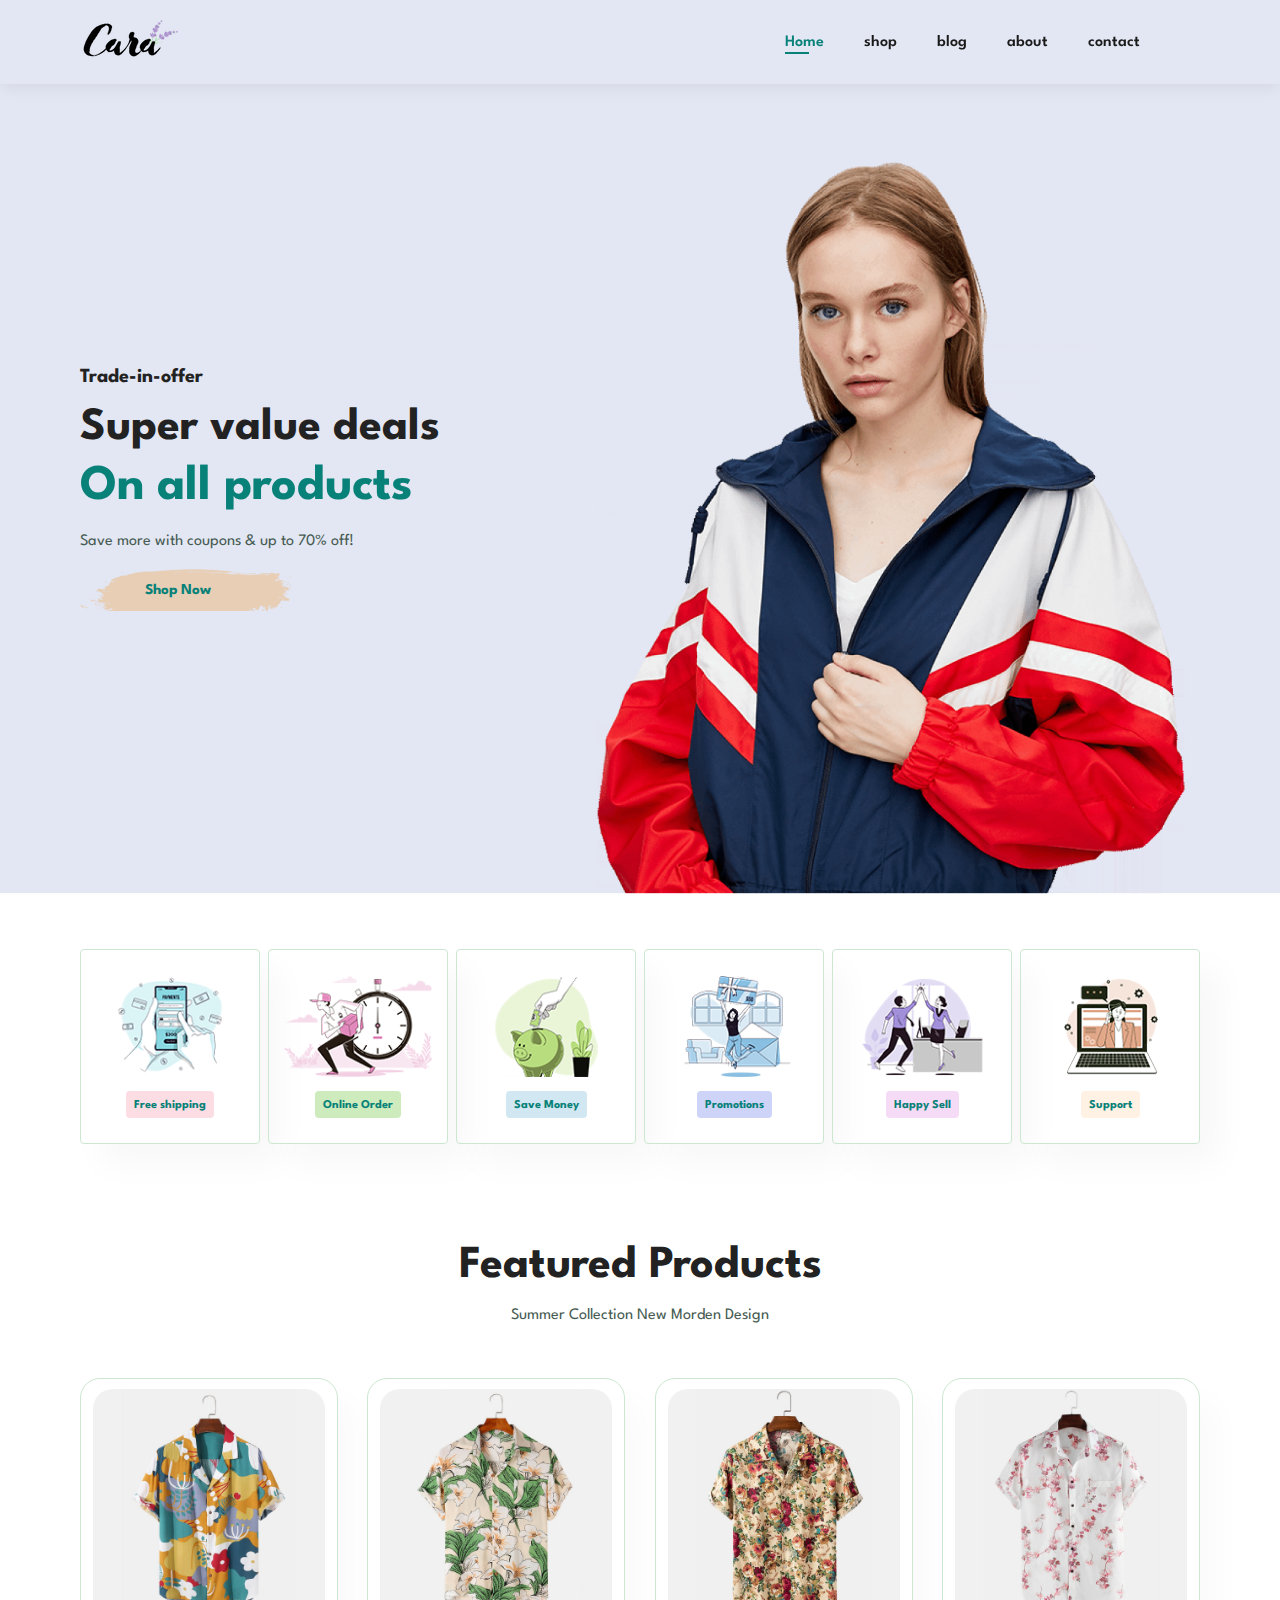
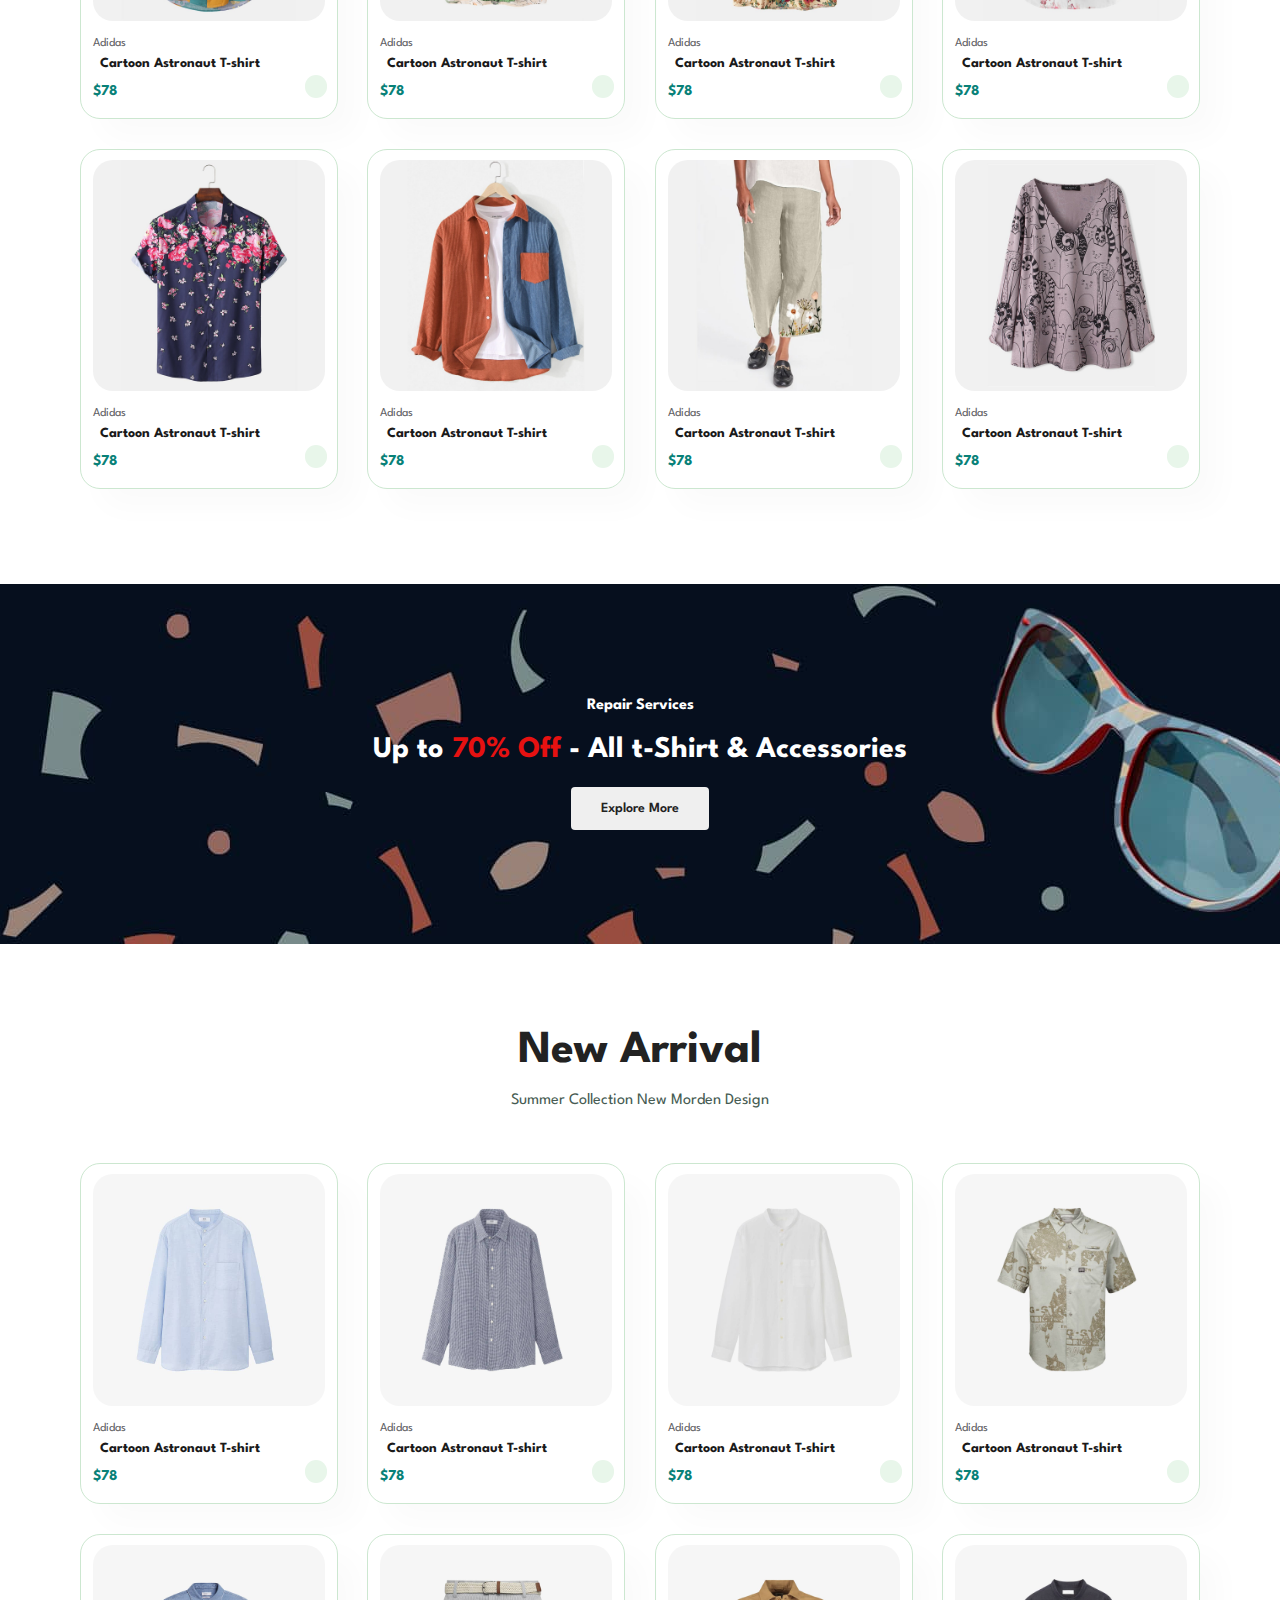
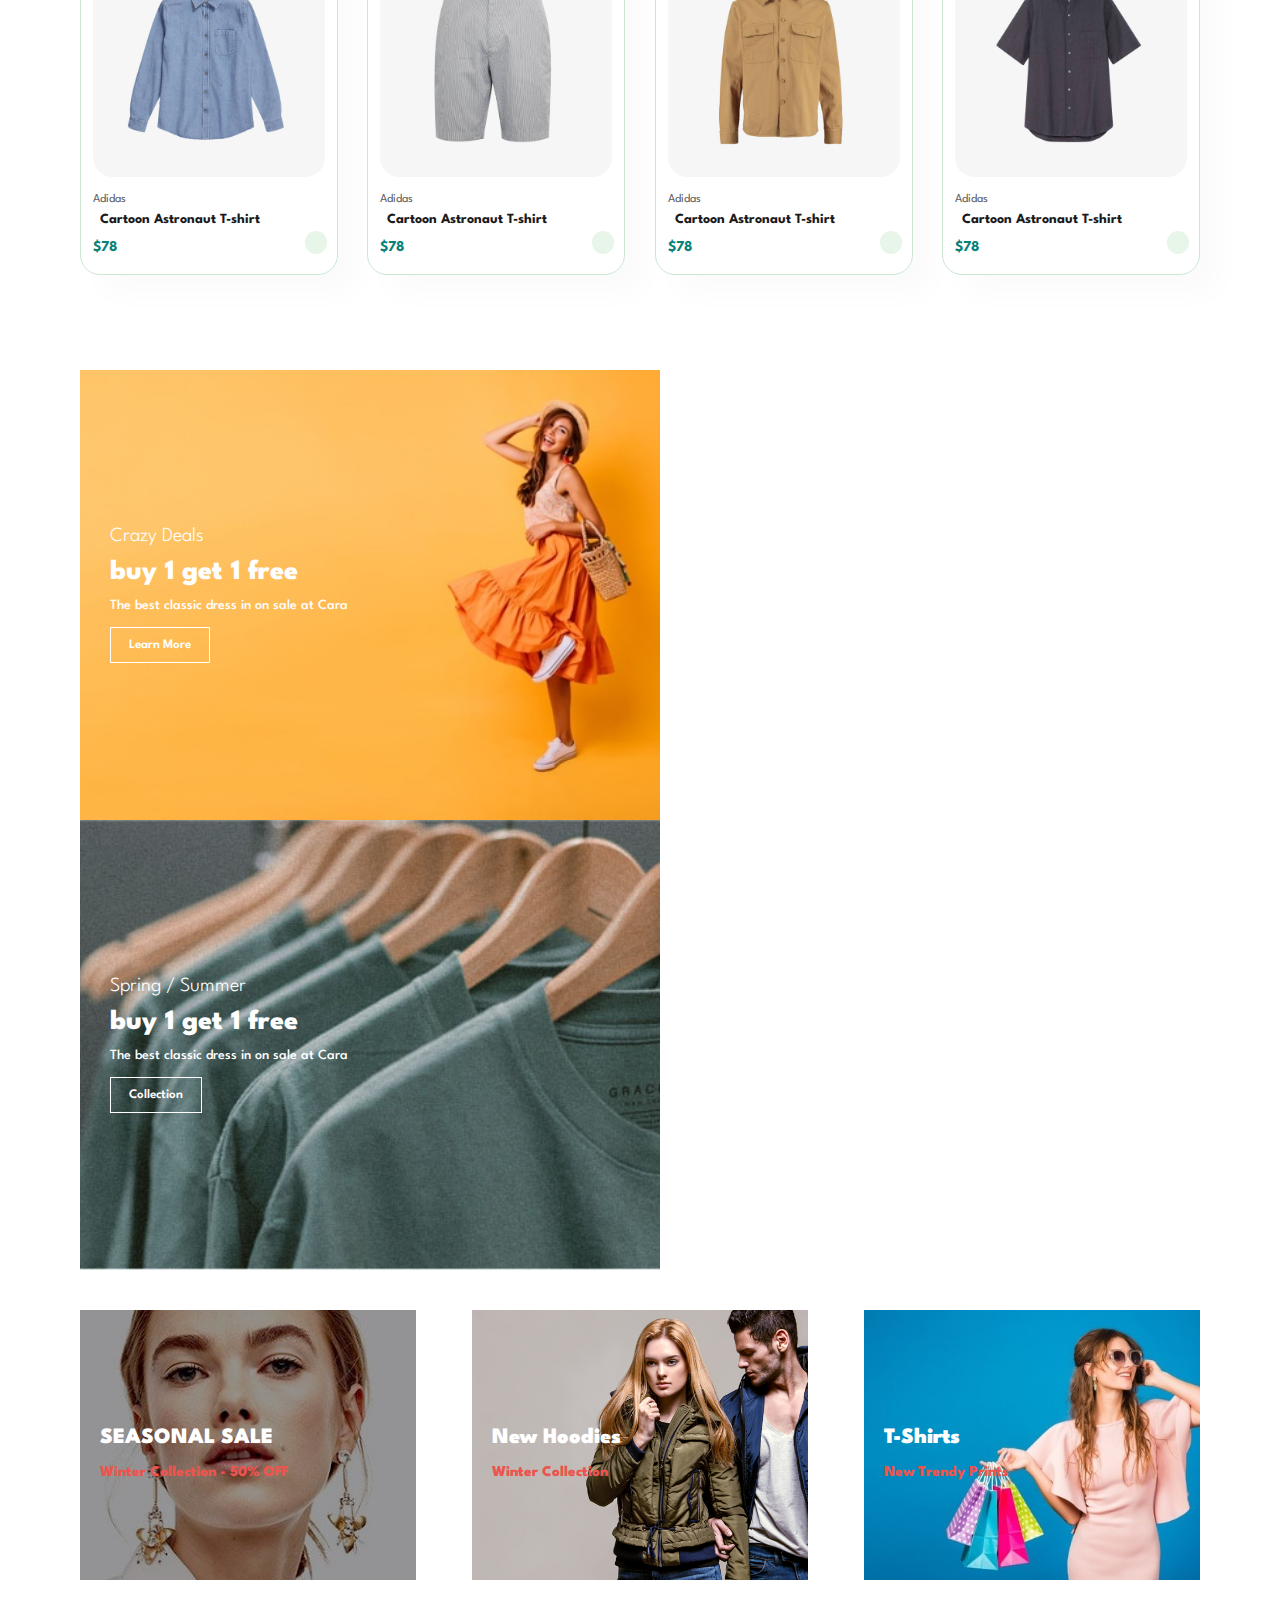
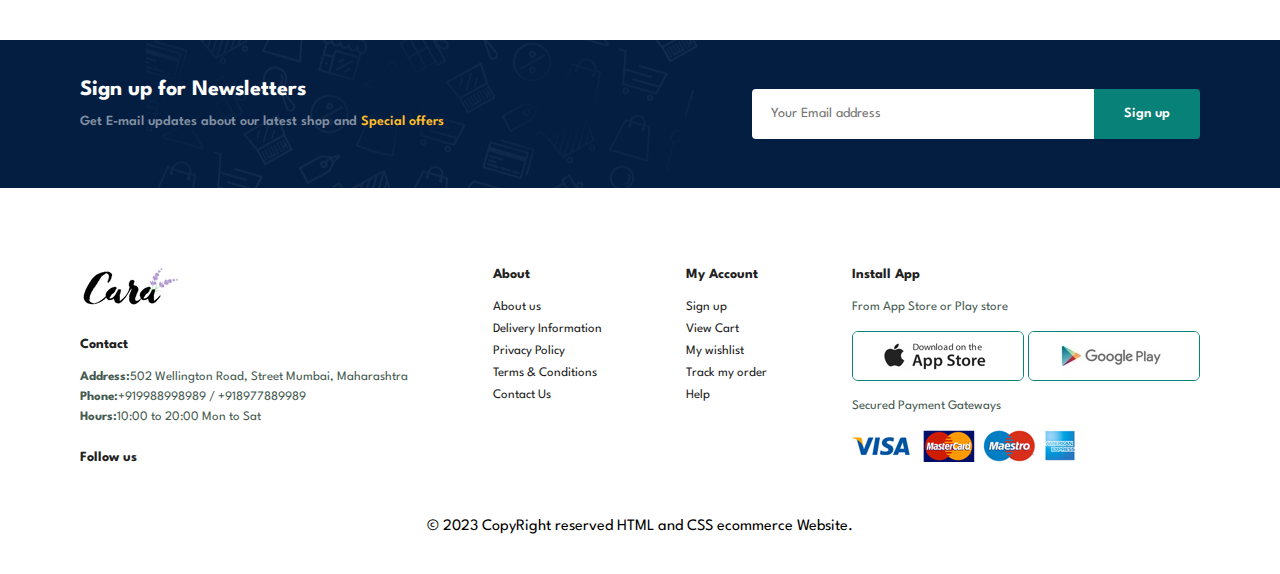
<file: ecommerce with html and CSS/index.html>
<!DOCTYPE html>
<html lang="en">
  <head>
    <meta charset="UTF-8" />
    <meta http-equiv="X-UA-Compatible" content="IE=edge" />
    <meta name="viewport" content="width=device-width, initial-scale=1.0" />
    <title>Ecommerce</title>
    <link rel="stylesheet" href="style.css" />
    <link rel="stylesheet" href="https://cdnjs.cloudflare.com/ajax/libs/font-awesome/6.3.0/css/all.min.css" integrity="sha512-SzlrxWUlpfuzQ+pcUCosxcglQRNAq/DZjVsC0lE40xsADsfeQoEypE+enwcOiGjk/bSuGGKHEyjSoQ1zVisanQ==" crossorigin="anonymous" referrerpolicy="no-referrer" />

  </head>

  <style>
    
    

   
  </style>

  <body>
    <section id="header">
      <a href="#">
        <img
          src="img/logo.png"
          class="logo"
          alt=""
        />
      </a>

      <div>
        <ul class="navbar">
          <li><a class="active" href="index.html">Home</a></li>
          <li><a href="shop.html">shop</a></li>
          <li><a href="blog.html">blog</a></li>
          <li><a href="about.html">about</a></li>
          <li><a href="contact.html">contact</a></li>
          <li>
            <i id="lg-bag" class="fa-solid fa-bag-shopping"></i>
          </li>
          <a href="#" id="close"><i class="fa-solid fa-xmark"></i></a>
        </ul>
      </div>

      <div id="mobile">
          <i class="fa-solid fa-bag-shopping"></i>
          <i id="bar" class="fa-solid fa-bars"></i>
      </div>
    </section>

   

        <section id="hero">
            <h4>Trade-in-offer</h4>
            <h2>Super value deals</h2>
            <h1>On all products</h1>
            <p>Save more with coupons & up to 70% off!</p>
            <button id="focus-in-contract-bck">Shop Now</button>
        </section>
   


        <section id="feature" class="section-p1">

            <div class="fe-box">
                <img src="img/features/f1.png" alt="">
                <h6>Free shipping</h6>
            </div>


            <div class="fe-box">
                <img src="img/features/f2.png" alt="">
                <h6>Online Order</h6>
            </div>


            <div class="fe-box">
                <img src="img/features/f3.png" alt="">
                <h6>Save Money</h6>
            </div>


            <div class="fe-box">
                <img src="img/features/f4.png" alt="">
                <h6>Promotions</h6>
            </div>


            <div class="fe-box">
                <img src="img/features/f5.png" alt="">
                <h6>Happy Sell</h6>
            </div>

            <div class="fe-box">
                <img src="img/features/f6.png" alt="">
                <h6>Support</h6>
            </div>

          
        </section>

        <section id="product1" class="section-p1">
            <h2>Featured Products</h2>
            <p>Summer Collection New Morden Design</p>
            <div class="pro-container">
                <div class="pro">
                    <img src="img/products/f1.jpg" alt="">
                    <div class="des">
                        <span>Adidas</span>
                        <h5>Cartoon Astronaut T-shirt</h5>
                        <div class="star">
                            <i class="fas fa-star"></i>
                            <i class="fas fa-star"></i>
                            <i class="fas fa-star"></i>
                            <i class="fas fa-star"></i>
                            <i class="fas fa-star"></i>
                        </div>
        
                        <h4>$78</h4>
                        
                    </div>
                    <a href="#" id="cart"> <i class="fa-solid fa-cart-shopping"></i></a>
                </div>

                <div class="pro">
                    <img src="img/products/f2.jpg" alt="">
                    <div class="des">
                        <span>Adidas</span>
                        <h5>Cartoon Astronaut T-shirt</h5>
                        <div class="star">
                            <i class="fas fa-star"></i>
                            <i class="fas fa-star"></i>
                            <i class="fas fa-star"></i>
                            <i class="fas fa-star"></i>
                            <i class="fas fa-star"></i>
                        </div>
        
                        <h4>$78</h4>
                        
                    </div>
                    <a href="#" id="cart"> <i class="fa-solid fa-cart-shopping"></i></a>
                </div>
                <div class="pro">
                    <img src="img/products/f3.jpg" alt="">
                    <div class="des">
                        <span>Adidas</span>
                        <h5>Cartoon Astronaut T-shirt</h5>
                        <div class="star">
                            <i class="fas fa-star"></i>
                            <i class="fas fa-star"></i>
                            <i class="fas fa-star"></i>
                            <i class="fas fa-star"></i>
                            <i class="fas fa-star"></i>
                        </div>
        
                        <h4>$78</h4>
                        
                    </div>
                    <a href="#" id="cart"> <i class="fa-solid fa-cart-shopping"></i></a>
                </div>
                <div class="pro">
                    <img src="img/products/f4.jpg" alt="">
                    <div class="des">
                        <span>Adidas</span>
                        <h5>Cartoon Astronaut T-shirt</h5>
                        <div class="star">
                            <i class="fas fa-star"></i>
                            <i class="fas fa-star"></i>
                            <i class="fas fa-star"></i>
                            <i class="fas fa-star"></i>
                            <i class="fas fa-star"></i>
                        </div>
        
                        <h4>$78</h4>
                        
                    </div>
                    <a href="#" id="cart"> <i class="fa-solid fa-cart-shopping"></i></a>
                </div>
                <div class="pro">
                    <img src="img/products/f5.jpg" alt="">
                    <div class="des">
                        <span>Adidas</span>
                        <h5>Cartoon Astronaut T-shirt</h5>
                        <div class="star">
                            <i class="fas fa-star"></i>
                            <i class="fas fa-star"></i>
                            <i class="fas fa-star"></i>
                            <i class="fas fa-star"></i>
                            <i class="fas fa-star"></i>
                        </div>
        
                        <h4>$78</h4>
                        
                    </div>
                    <a href="#" id="cart"> <i class="fa-solid fa-cart-shopping"></i></a>
                </div>
                <div class="pro">
                    <img src="img/products/f6.jpg" alt="">
                    <div class="des">
                        <span>Adidas</span>
                        <h5>Cartoon Astronaut T-shirt</h5>
                        <div class="star">
                            <i class="fas fa-star"></i>
                            <i class="fas fa-star"></i>
                            <i class="fas fa-star"></i>
                            <i class="fas fa-star"></i>
                            <i class="fas fa-star"></i>
                        </div>
        
                        <h4>$78</h4>
                        
                    </div>
                    <a href="#" id="cart"> <i class="fa-solid fa-cart-shopping"></i></a>
                </div>
                <div class="pro">
                    <img src="img/products/f7.jpg" alt="">
                    <div class="des">
                        <span>Adidas</span>
                        <h5>Cartoon Astronaut T-shirt</h5>
                        <div class="star">
                            <i class="fas fa-star"></i>
                            <i class="fas fa-star"></i>
                            <i class="fas fa-star"></i>
                            <i class="fas fa-star"></i>
                            <i class="fas fa-star"></i>
                        </div>
        
                        <h4>$78</h4>
                        
                    </div>
                    <a href="#" id="cart"> <i class="fa-solid fa-cart-shopping"></i></a>
                </div>
                <div class="pro">
                    <img src="img/products/f8.jpg" alt="">
                    <div class="des">
                        <span>Adidas</span>
                        <h5>Cartoon Astronaut T-shirt</h5>
                        <div class="star">
                            <i class="fas fa-star"></i>
                            <i class="fas fa-star"></i>
                            <i class="fas fa-star"></i>
                            <i class="fas fa-star"></i>
                            <i class="fas fa-star"></i>
                        </div>
        
                        <h4>$78</h4>
                        
                    </div>
                    <a href="#" id="cart"> <i class="fa-solid fa-cart-shopping"></i></a>
                </div>
               
            </div>

        </section>


        <section id="banner" class="section-m1 ">
            <h4>Repair Services</h4>
            <h2>Up to <span>70% Off</span> - All t-Shirt & Accessories</h2>
            <button class="normal">Explore More</button>
        </section>





        <section id="product1" class="section-p1">
            <h2>New Arrival</h2>
            <p>Summer Collection New Morden Design</p>
            <div class="pro-container">
                <div class="pro">
                    <img src="img/products/n1.jpg" alt="">
                    <div class="des">
                        <span>Adidas</span>
                        <h5>Cartoon Astronaut T-shirt</h5>
                        <div class="star">
                            <i class="fas fa-star"></i>
                            <i class="fas fa-star"></i>
                            <i class="fas fa-star"></i>
                            <i class="fas fa-star"></i>
                            <i class="fas fa-star"></i>
                        </div>
        
                        <h4>$78</h4>
                        
                    </div>
                    <a href="#" id="cart"> <i class="fa-solid fa-cart-shopping"></i></a>
                </div>

                <div class="pro">
                    <img src="img/products/n2.jpg" alt="">
                    <div class="des">
                        <span>Adidas</span>
                        <h5>Cartoon Astronaut T-shirt</h5>
                        <div class="star">
                            <i class="fas fa-star"></i>
                            <i class="fas fa-star"></i>
                            <i class="fas fa-star"></i>
                            <i class="fas fa-star"></i>
                            <i class="fas fa-star"></i>
                        </div>
        
                        <h4>$78</h4>
                        
                    </div>
                    <a href="#" id="cart"> <i class="fa-solid fa-cart-shopping"></i></a>
                </div>
                <div class="pro">
                    <img src="img/products/n3.jpg" alt="">
                    <div class="des">
                        <span>Adidas</span>
                        <h5>Cartoon Astronaut T-shirt</h5>
                        <div class="star">
                            <i class="fas fa-star"></i>
                            <i class="fas fa-star"></i>
                            <i class="fas fa-star"></i>
                            <i class="fas fa-star"></i>
                            <i class="fas fa-star"></i>
                        </div>
        
                        <h4>$78</h4>
                        
                    </div>
                    <a href="#" id="cart"> <i class="fa-solid fa-cart-shopping"></i></a>
                </div>
                <div class="pro">
                    <img src="img/products/n4.jpg" alt="">
                    <div class="des">
                        <span>Adidas</span>
                        <h5>Cartoon Astronaut T-shirt</h5>
                        <div class="star">
                            <i class="fas fa-star"></i>
                            <i class="fas fa-star"></i>
                            <i class="fas fa-star"></i>
                            <i class="fas fa-star"></i>
                            <i class="fas fa-star"></i>
                        </div>
        
                        <h4>$78</h4>
                        
                    </div>
                    <a href="#" id="cart"> <i class="fa-solid fa-cart-shopping"></i></a>
                </div>
                <div class="pro">
                    <img src="img/products/n5.jpg" alt="">
                    <div class="des">
                        <span>Adidas</span>
                        <h5>Cartoon Astronaut T-shirt</h5>
                        <div class="star">
                            <i class="fas fa-star"></i>
                            <i class="fas fa-star"></i>
                            <i class="fas fa-star"></i>
                            <i class="fas fa-star"></i>
                            <i class="fas fa-star"></i>
                        </div>
        
                        <h4>$78</h4>
                        
                    </div>
                    <a href="#" id="cart"> <i class="fa-solid fa-cart-shopping"></i></a>
                </div>
                <div class="pro">
                    <img src="img/products/n6.jpg" alt="">
                    <div class="des">
                        <span>Adidas</span>
                        <h5>Cartoon Astronaut T-shirt</h5>
                        <div class="star">
                            <i class="fas fa-star"></i>
                            <i class="fas fa-star"></i>
                            <i class="fas fa-star"></i>
                            <i class="fas fa-star"></i>
                            <i class="fas fa-star"></i>
                        </div>
        
                        <h4>$78</h4>
                        
                    </div>
                    <a href="#" id="cart"> <i class="fa-solid fa-cart-shopping"></i></a>
                </div>
                <div class="pro">
                    <img src="img/products/n7.jpg" alt="">
                    <div class="des">
                        <span>Adidas</span>
                        <h5>Cartoon Astronaut T-shirt</h5>
                        <div class="star">
                            <i class="fas fa-star"></i>
                            <i class="fas fa-star"></i>
                            <i class="fas fa-star"></i>
                            <i class="fas fa-star"></i>
                            <i class="fas fa-star"></i>
                        </div>
        
                        <h4>$78</h4>
                        
                    </div>
                    <a href="#" id="cart"> <i class="fa-solid fa-cart-shopping"></i></a>
                </div>
                <div class="pro">
                    <img src="img/products/n8.jpg" alt="">
                    <div class="des">
                        <span>Adidas</span>
                        <h5>Cartoon Astronaut T-shirt</h5>
                        <div class="star">
                            <i class="fas fa-star"></i>
                            <i class="fas fa-star"></i>
                            <i class="fas fa-star"></i>
                            <i class="fas fa-star"></i>
                            <i class="fas fa-star"></i>
                        </div>
        
                        <h4>$78</h4>
                        
                    </div>
                    <a href="#" id="cart"> <i class="fa-solid fa-cart-shopping"></i></a>
                </div>
               
            </div>

        </section>



        <section id="sm-banner" class="section-p1">
                    <div class="banner-box">
                        <h4>Crazy Deals</h4>
                        <h2>buy 1 get 1 free</h2>
                        <span>The best classic dress in on sale at Cara</span>
                        <button  class="white">Learn More</button>
                        



                    </div>

                    <div class="banner-box banner-box2">
                        <h4>Spring / Summer</h4>
                        <h2>buy 1 get 1 free</h2>
                        <span>The best classic dress in on sale at Cara</span>
                        <button class="white">Collection</button>
                        


                        
                    </div>
        </section>




        <section id="banner3">
            <div class="banner-box">
               
                <h2>SEASONAL SALE</h2>
                <h3>Winter Collection - 50% OFF</h3>

            </div>

            <div class="banner-box banner-box2">
               
                    <h2>New Hoodies</h2>
                    <h3>Winter Collection</h3>
    
            </div>


            <div class="banner-box banner-box3">
               
                        <h2>T-Shirts</h2>
                        <h3>New Trendy Prints</h3>
        
            </div>


               
        </section>


 
        <section id="newsletter" class="section-p1 section-m1">
            <div class="newstext">
                <h4>Sign up for Newsletters</h4>
                <p>Get E-mail updates about our latest shop and <span>Special offers</span></p>
            
            
            
            </div>

            <div class="form">
                <input type="text" placeholder="Your Email address">
                <button class="normal">Sign up</button>
            </div>




        </section>


        <footer class="section-p1">
            <div class="col">
                <img class="logo" src="img/logo.png" alt="">
                <h4>Contact</h4>
                <p><strong>Address:</strong>502 Wellington Road, Street Mumbai, Maharashtra</p>
                <p><strong>Phone:</strong>+919988998989 / +918977889989</p>
                <p><strong>Hours:</strong>10:00 to 20:00 Mon to Sat</p>
                <div class="follow">
                    <h4>Follow us</h4>
                    <div class="icon">
                        <i class="fa-brands fa-facebook-f"></i>
                        <i class="fa-brands fa-twitter"></i>
                        <i class="fa-brands fa-instagram"></i>
                        <i class="fa-brands fa-pinterest"></i>
                        <i class="fa-brands fa-youtube"></i>
                    </div>
                </div>
            
            </div>

            <div class="col">
                <h4>About</h4>
                <a href="#">About us</a>
                <a href="#">Delivery Information</a>
                <a href="#">Privacy Policy</a>
                <a href="#">Terms & Conditions</a>
                <a href="#">Contact Us</a>

            </div>


            <div class="col">
                <h4>My Account</h4>
                <a href="#">Sign up</a>
                <a href="#">View Cart</a>
                <a href="#">My wishlist</a>
                <a href="#">Track my order</a>
                <a href="#">Help</a>

            </div>

            <div class="col install">
                <h4>Install App</h4>
                <p>From App Store or Play store</p>
                <div class="row">
                    <img src="img/pay/app.jpg" alt="">
                    <img src="img/pay/play.jpg" alt="">
                </div>
                <p>Secured Payment Gateways</p>
                <img src="img/pay/pay.png" alt="">

            </div>
            


                    <div class="copyright">
                        &copy; 2023 CopyRight reserved HTML and CSS ecommerce Website.
                        
                    </div>

            

        </footer>

        

        
        
        
        </body>
        </html>
        
  <script src="index.js"></script>
</file>
<file: ecommerce with html and CSS/style.css>
@import url("https://fonts.googleapis.com/css2?family=Spartan:wght@100;200;300;400;500;600;700;800;900&display=swap");

@keyframes myAnim {
  0% {
    transform: scaleX(0);
    transform-origin: 0% 0%;
  }

  100% {
    transform: scaleX(1);
    transform-origin: 0% 0%;
  }
}

@keyframes focus-in-contract-bck {
  0% {
    letter-spacing: 1em;
    transform: translateZ(300px);
    filter: blur(12px);
    opacity: 0;
  }
  100% {
    transform: translateZ(12px);
    filter: blur(0);
    opacity: 1;
  }
}

#focus-in-contract-bck {
  animation: focus-in-contract-bck 1s cubic-bezier(0.25, 0.46, 0.45, 0.94) both;
}

* {
  margin: 0;
  padding: 0;
  box-sizing: border-box;
  font-family: "Spartan", sans-serif;
}

html {
  scroll-behavior: smooth;
}

/* Global Styles */

h1 {
  font-size: 50px;
  line-height: 64px;
  color: #222;
}

h2 {
  font-size: 46px;
  line-height: 54px;
  color: #222;
}

h4 {
  font-size: 20px;
  color: #222;
}

h6 {
  font-weight: 700;
  font-size: 12px;
}

p {
  font-size: 16px;
  color: #465b52;
  margin: 15px 0 20px 0;
}

.section-p1 {
  padding: 40px 80px;
}

.section-m1 {
  margin: 40px 0;
}

button.normal {
  font-size: 14px;
  font-weight: 600;
  padding: 15px 30px;
  color: #222;
  border-radius: 4px;
  cursor: pointer;
  border: none;
  outline: none;
  transition: 0.2s ease-in-out;
}

button.normal:hover {
  background-color: #088178;
  transition: 0.2s ease-in-out;
  color: #fff;
}

body {
  width: 100%;
}

/* Hear start */

#header {
  display: flex;
  align-items: center;
  justify-content: space-between;
  padding: 20px 80px;
  background: #e3e6f3;
  box-shadow: 0 5px 15px rgba(0, 0, 0, 0.06);
  z-index: 9;
  position: sticky;
  top: 0;
  left: 0;
}

.navbar {
  display: flex;
  align-items: center;
  justify-content: center;
}

.navbar.active {
  right: 0px;
}

.navbar li {
  list-style: none;
  padding: 0 20px;
  position: relative;
}
.navbar li a {
  text-decoration: none;
  font-size: 16px;
  font-weight: 600;
  color: #1a1a1a;
  transition: 0.3s ease;
}

.navbar li a:hover,
.navbar .active {
  color: #088178;
}

.navbar .active::after,
.navbar li a:hover::after {
  content: "";
  width: 30%;
  height: 2px;
  background: #088178;
  position: absolute;
  bottom: -4px;
  left: 20px;
}

#header #mobile {
  display: none;
}

#close {
  display: none;
}

/* Home Page */

#hero {
  background-image: url("img/hero4.png");
  height: 90vh;
  width: 100%;
  background-size: cover;
  background-position: top 25% right 0;
  padding: 0 80px;
  display: flex;
  flex-direction: column;
  align-items: flex-start;
  justify-content: center;
}

#hero h4 {
  padding-bottom: 15px;
}

#hero h1 {
  color: #088178;
}

#hero button {
  background-image: url("img/button.png");
  background-color: transparent;
  color: #088178;
  border: 0;
  padding: 14px 80px 14px 65px;
  background-repeat: no-repeat;
  cursor: pointer;
  font-size: 15px;
  font-weight: 700;
}

#feature {
  display: flex;
  align-items: center;
  justify-content: space-between;
  flex-wrap: wrap;
}

#feature .fe-box {
  width: 180px;
  text-align: center;
  padding: 25px 15px;
  box-shadow: 20px 20px 34px rgba(0, 0, 0, 0.03);
  border: 1px solid #cce7d0;
  border-radius: 4px;
  margin: 15px 0;
}

#feature .fe-box:hover {
  box-shadow: 20px 20px 54px rgba(70, 62, 221, 0.1);
}

#feature .fe-box h6 {
  display: inline-block;
  padding: 9px 8px 6px 8px;
  line-height: 1;
  border-radius: 4px;
  color: #088178;
  background-color: #fddde4;
}

#feature .fe-box img {
  width: 100%;
  margin-bottom: 10px;
}

#feature .fe-box:nth-child(2) h6 {
  background-color: #cdebbc;
}

#feature .fe-box:nth-child(3) h6 {
  background-color: #d1e8f2;
}

#feature .fe-box:nth-child(4) h6 {
  background-color: #cdd4f8;
}

#feature .fe-box:nth-child(5) h6 {
  background-color: #f6dbf6;
}

#feature .fe-box:nth-child(6) h6 {
  background-color: #fff2e5;
}

#product1 {
  text-align: center;
}

#product1 .pro-container {
  display: flex;
  justify-content: space-between;
  padding-top: 20px;
  flex-wrap: wrap;
}

#product1 .pro {
  width: 23%;
  min-width: 250px;
  padding: 10px 12px;

  border: 1px solid #cce7d0;
  border-radius: 20px;
  cursor: pointer;
  box-shadow: 20px 20px 30px rgba(0, 0, 0, 0.02);
  margin: 15px 0;
  transition: 0.2s ease;
  position: relative;

  animation: myAnim 1s ease 0s 1 normal forwards;
}

#product1 .pro img {
  width: 100%;
  border-radius: 20px;
}

#product1 .pro:hover {
  box-shadow: 20px 20px 30px rgba(0, 0, 0, 0.06);
  transform: scale(1.03);
  transition: 0.5s ease-in-out;
}

#product1 .pro .des {
  text-align: start;
  padding: 10px 0;
}

#product1 .pro .des span {
  color: #606063;
  font-size: 12px;
}

#product1 .pro .des h5 {
  padding: 7px;
  color: #1a1a1a;
  font-size: 14px;
}

#product1 .pro .des i {
  font-size: 12px;
  color: rgb(183, 255, 0);
}

#product1 .pro .des h4 {
  padding-top: 7px;
  font-size: 15px;
  font-weight: 700;
  color: #088178;
}

#product1 .pro #cart {
  padding: 13px 12px 10px 10px;

  line-height: 20px;
  border-radius: 25px;
  background-color: #e8f6ea;
  font-weight: 500;
  color: #088178;
  position: absolute;
  bottom: 20px;
  right: 10px;
}

#product1 .pro #cart:hover {
  padding: 13px 12px 10px 10px;

  background-color: #088178;

  color: #e8f6ea;
  transform: scale(1.1);
  transition: 0.3s ease-in-out;
}

#banner {
  display: flex;
  flex-direction: column;
  justify-content: center;
  align-items: center;
  text-align: center;
  background-image: url(img/banner/b2.jpg);
  width: 100%;
  height: 40vh;
  background-size: cover;
  background-position: center;
}

#banner h4 {
  color: #fff;
  font-size: 16px;
}

#banner h2 {
  color: #fff;
  font-size: 30px;
  padding: 10px 0;
}

#banner h2 span {
  color: #e61111;
}

#sm-banner {
  display: flex;
  justify-content: space-between;
  flex-wrap: wrap;
}

#sm-banner .banner-box {
  display: flex;
  flex-direction: column;
  justify-content: center;
  align-items: flex-start;
  background-image: url(img/banner/b17.jpg);
  min-width: 580px;
  height: 50vh;
  background-size: cover;
  background-position: center;
  padding: 30px;
}

#sm-banner h4 {
  color: #fff;
  font-size: 20px;
  font-weight: 300;
}

#sm-banner h2 {
  color: #fff;
  font-size: 28px;
  font-weight: 800;
}

#sm-banner span {
  color: #fff;
  font-size: 14px;
  font-weight: 500;
  padding-bottom: 15px;
}

button.white {
  font-size: 13px;
  font-weight: 600;
  padding: 11px 18px;
  color: #fff;
  background-color: transparent;
  cursor: pointer;
  border: 1px solid #fff;
  outline: none;
  transition: 0.2s ease;
}

#sm-banner .banner-box:hover button {
  background-color: #088178;
  border: 1px solid #088178;
}

#sm-banner .banner-box2 {
  background-image: url(img/banner/b10.jpg);
}

#banner3 {
  display: flex;
  justify-content: space-between;
  flex-wrap: wrap;
  padding: 0 80px;
}

#banner3 .banner-box {
  display: flex;
  flex-direction: column;
  justify-content: center;
  align-items: flex-start;
  background-image: url(img/banner/b7.jpg);
  min-width: 30%;
  height: 30vh;
  background-size: cover;
  background-position: center;
  padding: 20px;
  margin-bottom: 20px;
}

#banner3 h2 {
  color: #fff;
  font-weight: 900;
  font-size: 22px;
}

#banner3 h3 {
  color: #ec544e;
  font-weight: 800;
  font-size: 15px;
}

#banner3 .banner-box2 {
  background-image: url(img/banner/b4.jpg);
}

#banner3 .banner-box3 {
  background-image: url(img/banner/b18.jpg);
}

#newsletter {
  display: flex;
  justify-content: space-between;
  flex-wrap: wrap;
  align-items: center;

  background-image: url(img/banner/b14.png);
  background-repeat: no-repeat;
  background-position: 20% 30%;
  background-color: #041e42;
}
#newsletter h4 {
  font-size: 22px;
  font-weight: 700;
  color: #fff;
}

#newsletter p {
  font-size: 14px;
  font-weight: 600;
  color: #818ea0;
}

#newsletter p span {
  color: #ffbd27;
}

#newsletter .form {
  display: flex;
  width: 40%;
}

#newsletter input {
  height: 3.125rem;
  padding: 0 1.25em;
  font-size: 14px;
  width: 100%;
  border: 1px solid transparent;
  border-radius: 4px;
  outline: none;
  border-top-right-radius: 0;
  border-bottom-right-radius: 0;
}

#newsletter button {
  background-color: #088178;
  color: #fff;
  white-space: nowrap;
  border-top-left-radius: 0;
  border-bottom-left-radius: 0;
}

footer {
  display: flex;
  flex-wrap: wrap;
  justify-content: space-between;
}

footer .col {
  display: flex;
  flex-direction: column;
  align-items: flex-start;
  margin-bottom: 20px;
}

footer .logo {
  margin-bottom: 30px;
}

footer h4 {
  font-size: 14px;
  padding-bottom: 20px;
}

footer p {
  font-size: 13px;
  margin: 0 0 8px 0;
}

footer a {
  font-size: 13px;
  text-decoration: none;
  color: #222;
  margin-bottom: 10px;
}

footer .follow {
  margin-top: 20px;
}

footer .follow i {
  color: #465b52;
  padding-right: 4px;
  cursor: pointer;
}

footer .install img {
  margin: 10px 0 15px 0;
}

footer .install .row img {
  border: 1px solid #088178;
  border-radius: 6px;
}

footer .follow i:hover {
  color: #088178;
}

footer .copyright {
  width: 100%;
  text-align: center;
}

/*    Responsive */

/* meidum screens */
@media all and (min-width: 768px) and (max-width: 1024px) {
  .section-p1 {
    padding: 40px 40px;
  }

  .navbar {
    display: flex;
    flex-direction: column;
    align-items: flex-start;
    justify-content: flex-start;
    position: fixed;
    top: 0;
    right: -300px;
    height: 100vh;
    width: 300px;
    background-color: #e3e6f3;
    box-shadow: 0 40px 60px rgba(0, 0, 0, 0.01);
    padding: 80px 0 0 10px;
    transition: 0.3s;
  }

  .navbar li {
    margin-bottom: 25px;
  }

  #header #mobile {
    display: inline;
  }

  #mobile i {
    columns: #1a1a1a;
    font-size: 24px;
    padding-left: 20px;
  }

  #close {
    display: initial;
    position: absolute;
    top: 30px;
    left: 30px;
    color: #222;
    font-size: 20px;
  }

  #lg-bag {
    display: none;
  }

  #hero {
    height: 70vh;
    padding: 0 80px;
    background-position: 30% 40%;
  }

  #feature {
    justify-content: center;
  }

  #feature .fe-box {
    margin: 15px 15px;
  }

  #feature .pro-container {
    justify-content: center;
  }

  #product1 .pro-container {
    justify-content: center;
  }

  #product1 .pro {
    margin: 15px;
  }

  #banner {
    height: 20vh;
  }

  #sm-banner .banner-box {
    min-width: 100%;
    height: 30vh;
  }
  #banner3 {
    padding: 0 40px;
  }
  #banner3 .banner-box {
    width: 28%;
  }


  #newsletter .form {
    
    width: 70%;
}


}

/* small screens */
@media all and (min-width: 320px) and (max-width: 767px) {

#header{
  padding: 10px 30px;
}
.section-p1 {
  padding: 40px 40px;
}

.navbar {
  display: flex;
  flex-direction: column;
  align-items: flex-start;
  justify-content: flex-start;
  position: fixed;
  top: 0;
  right: -500px;
  height: 100vh;
  width: 100%;
  background-color: #e3e6f3;
  box-shadow: 0 40px 60px rgba(0, 0, 0, 0.01);
  padding: 80px 0 0 10px;
  transition: 0.3s;
}

.navbar li {
  margin-bottom: 25px;
}

#header #mobile {
  display: inline;
}

#mobile i {
  columns: #1a1a1a;
  font-size: 24px;
  padding-left: 20px;
}

#close {
  display: initial;
  position: absolute;
  top: 30px;
  left: 30px;
  color: #222;
  font-size: 20px;
}

#lg-bag {
  display: none;
}


#hero {
  height: 100vh;
  padding: 0 15px;
  background-position: 30% 40%;
  
  font-size: medium;
  background-position: right 50%;
  background-size:contain;
  background-repeat: no-repeat;
  background-color: #e3e6f3;
  background-size: 150%;
  background-position-x: -170px;
  background-position-y:15px;

  
  
}

#hero >h2 {
  
  color: black;
}
#feature {
  justify-content: center;
}

#feature .fe-box {
  margin: 15px 15px;
}

#feature .pro-container {
  justify-content: center;
}

#product1 .pro-container {
  justify-content: center;
}

#product1 .pro {
  margin: 15px;
}

#banner {
  height: 20vh;
}

#sm-banner .banner-box {
  min-width: 100%;
  height: 30vh;
}
#banner3 {
  padding: 0 40px;
}
#banner3 .banner-box {
  width: 28%;
}


#newsletter .form {
  
  width: 70%;
}


}
</file>
